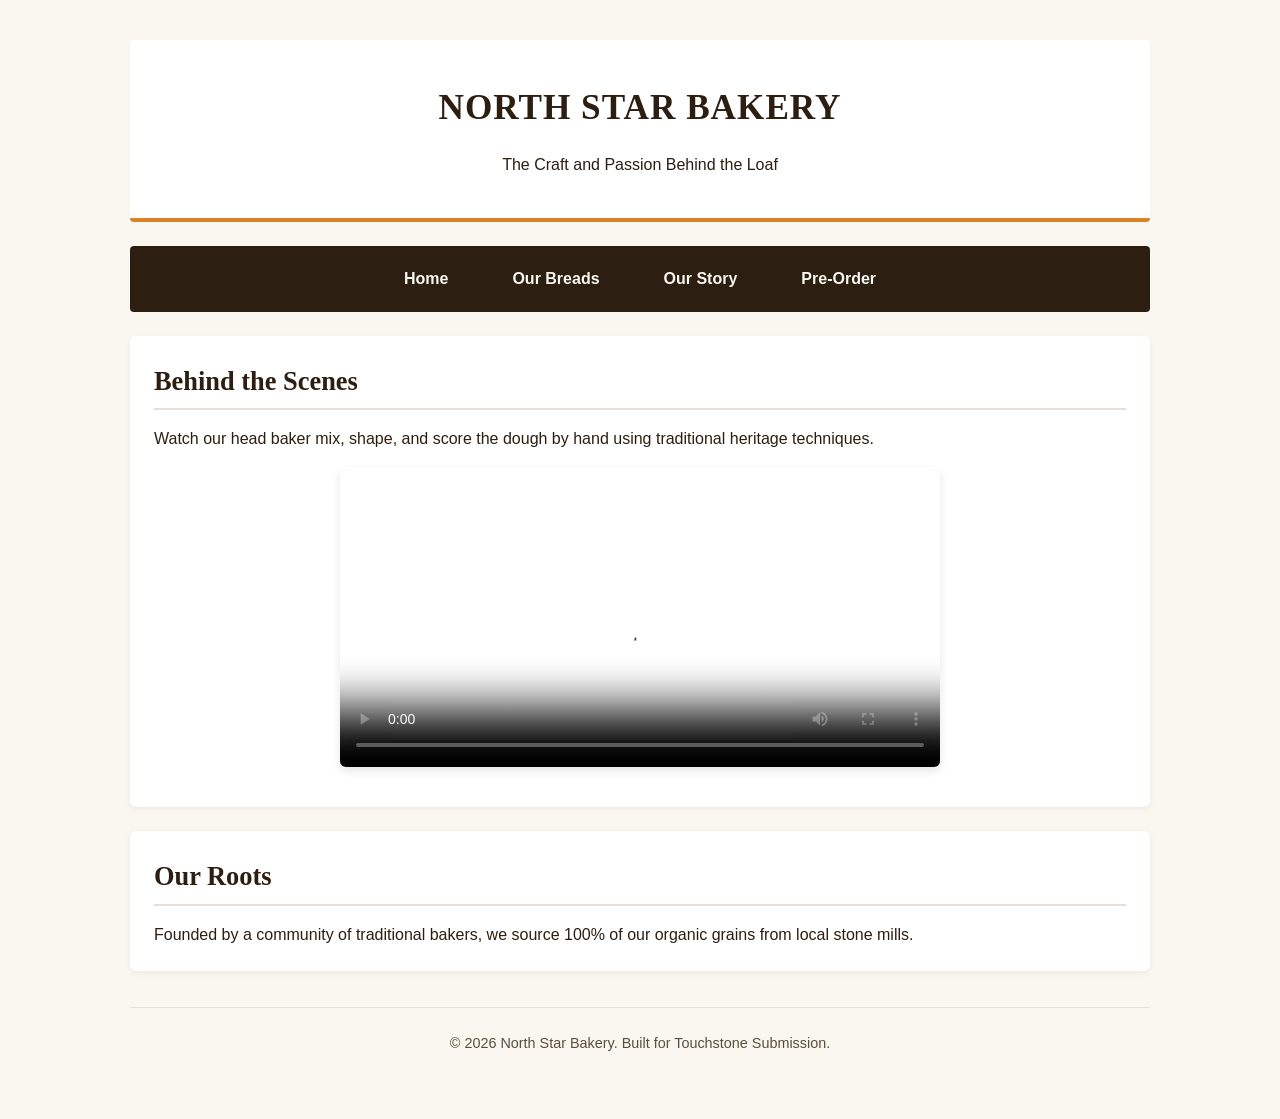
<file: about.html>
<!DOCTYPE html>
<html lang="en">
<head>
  <meta charset="UTF-8">
  <meta name="viewport" content="width=device-width, initial-scale=1.0">
  <title>Our Story | North Star Bakery</title>
  <link rel="stylesheet" href="styles.css">
</head>
<body>

  <header>
    <h1>North Star Bakery</h1>
    <p>The Craft and Passion Behind the Loaf</p>
  </header>

  <nav>
    <ul>
      <li><a href="index.html">Home</a></li>
      <li><a href="products.html">Our Breads</a></li>
      <li><a href="about.html">Our Story</a></li>
      <li><a href="contact.html">Pre-Order</a></li>
    </ul>
  </nav>

  <main>
    <section>
      <h2>Behind the Scenes</h2>
      <p>Watch our head baker mix, shape, and score the dough by hand using traditional heritage techniques.</p>
      
      <!-- Video Element with Fallback Text -->
      <video controls poster="https://unsplash.com">
        <source src="https://w3schools.com" type="video/mp4">
        <p class="media-fallback">Your browser does not support embedded HTML video playback. This video showcases our artisan bakers mixing flour and water, hand-shaping signature boules, and loading them into a stone-deck hearth oven.</p>
      </video>
    </section>

    <section>
      <h2>Our Roots</h2>
      <p>Founded by a community of traditional bakers, we source 100% of our organic grains from local stone mills.</p>
    </section>
  </main>

  <footer>
    <p>&copy; 2026 North Star Bakery. Built for Touchstone Submission.</p>
  </footer>

</body>
</html>
</file>
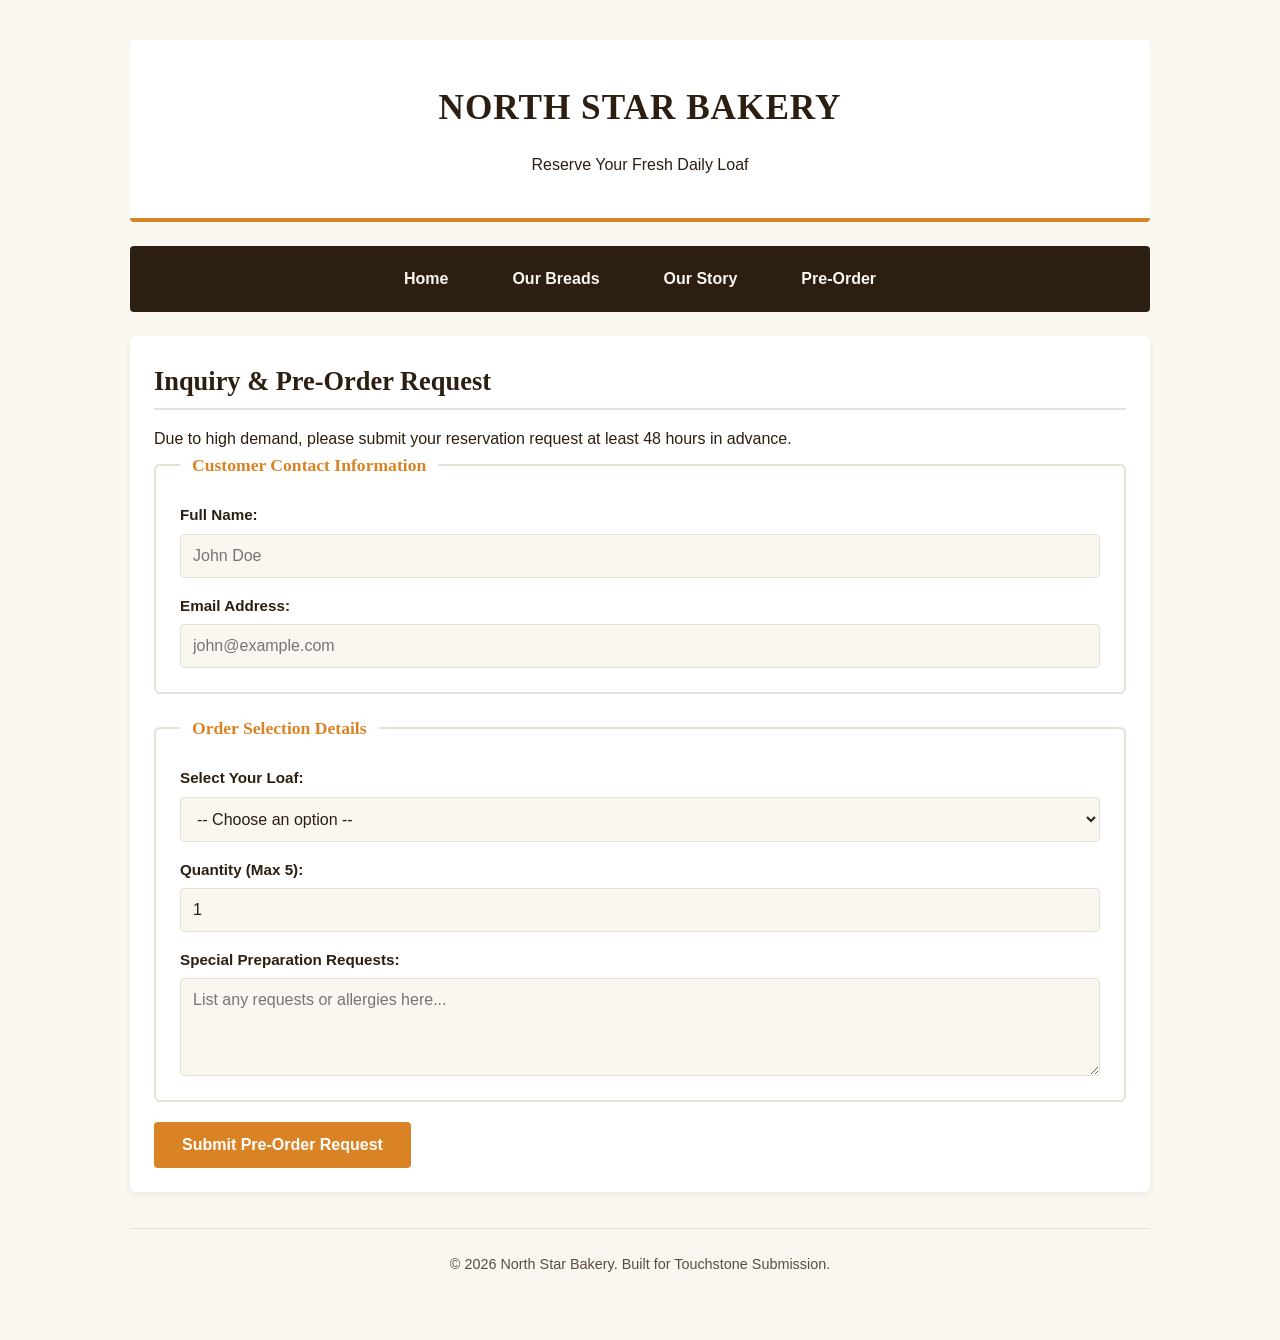
<file: contact.html>
<!DOCTYPE html>
<html lang="en">
<head>
  <meta charset="UTF-8">
  <meta name="viewport" content="width=device-width, initial-scale=1.0">
  <title>Pre-Order | North Star Bakery</title>
  <link rel="stylesheet" href="styles.css">
</head>
<body>

  <header>
    <h1>North Star Bakery</h1>
    <p>Reserve Your Fresh Daily Loaf</p>
  </header>

  <nav>
    <ul>
      <li><a href="index.html">Home</a></li>
      <li><a href="products.html">Our Breads</a></li>
      <li><a href="about.html">Our Story</a></li>
      <li><a href="contact.html">Pre-Order</a></li>
    </ul>
  </nav>

  <main>
    <section>
      <h2>Inquiry & Pre-Order Request</h2>
      <p>Due to high demand, please submit your reservation request at least 48 hours in advance.</p>

      <!-- Complete Form Element with Validation -->
      <form action="#" method="POST">
        <fieldset>
          <legend>Customer Contact Information</legend>
          
          <div class="form-group">
            <label for="username">Full Name:</label>
            <input type="text" id="username" name="username" required placeholder="John Doe">
          </div>

          <div class="form-group">
            <label for="useremail">Email Address:</label>
            <input type="email" id="useremail" name="useremail" required placeholder="john@example.com">
          </div>
        </fieldset>

        <fieldset>
          <legend>Order Selection Details</legend>

          <div class="form-group">
            <label for="product-select">Select Your Loaf:</label>
            <select id="product-select" name="product-select" required>
              <option value="">-- Choose an option --</option>
              <option value="classic">Classic Country Sourdough</option>
              <option value="rosemary">Dark Rosemary Garlic</option>
              <option value="einkorn">Ancient Einkorn Loaf</option>
            </select>
          </div>

          <div class="form-group">
            <label for="quantity">Quantity (Max 5):</label>
            <input type="number" id="quantity" name="quantity" min="1" max="5" required value="1">
          </div>

          <div class="form-group">
            <label for="notes">Special Preparation Requests:</label>
            <textarea id="notes" name="notes" rows="4" placeholder="List any requests or allergies here..."></textarea>
          </div>
        </fieldset>

        <button type="submit">Submit Pre-Order Request</button>
      </form>
    </section>
  </main>

  <footer>
    <p>&copy; 2026 North Star Bakery. Built for Touchstone Submission.</p>
  </footer>

</body>
</html>
</file>
<file: styles.css>
/* ==========================================================================
   1. GLOBAL SYSTEM & DESIGN VARIABLES (DESIGN SYSTEM)
   ========================================================================== */
:root {
  /* Color Palette (3 Core Colors for Artisanal Bakery Tone) */
  --bg-cream: #FAF6F0;       /* Warm Cream - Base Page Background */
  --text-espresso: #2C1E11;  /* Rich Espresso - High Contrast Body Text */
  --accent-honey: #D98324;   /* Golden Honey - Interactive Links & Buttons */
  --white: #FFFFFF;          /* Pure White - Section Structural Backgrounds */
  --gray-light: #E6E0D8;     /* Warm Gray - Consistent Borders & Lines */

  /* Typography Scale System (Max 2 Font Families) */
  --font-heading: 'Playfair Display', Georgia, serif;
  --font-body: 'Open Sans', Helvetica, Arial, sans-serif;
}

/* Base Layout Reset & Predictable Box Model Sizing */
* {
  box-sizing: border-box;
  margin: 0;
  padding: 0;
}

body {
  font-family: var(--font-body);
  background-color: var(--bg-cream);
  color: var(--text-espresso);
  line-height: 1.6;
  padding: 15px;
}

/* ==========================================================================
   2. REPEATED LAYOUT COMPONENTS (GLOBAL SHELL)
   ========================================================================== */
header {
  text-align: center;
  padding: 24px 12px;
  background-color: var(--white);
  border-bottom: 4px solid var(--accent-honey);
  margin-bottom: 24px;
  border-radius: 4px;
}

h1, h2, h3 {
  font-family: var(--font-heading);
  margin-bottom: 16px;
  color: var(--text-espresso);
  font-weight: 700;
}

h1 { 
  font-size: 2.2rem; 
  text-transform: uppercase; 
  letter-spacing: 1px; 
}

h2 { 
  font-size: 1.65rem; 
  border-bottom: 2px solid var(--gray-light); 
  padding-bottom: 6px; 
}

/* Global Navigation Menu System */
nav {
  background-color: var(--text-espresso);
  padding: 12px;
  border-radius: 4px;
  margin-bottom: 24px;
}

nav ul {
  list-style: none;
  display: flex;
  flex-direction: column; /* Mobile-First Stacked Layout */
  gap: 12px;
  align-items: center;
}

nav a {
  color: var(--bg-cream);
  text-decoration: none;
  font-weight: 600;
  padding: 12px 24px; /* Accessible Touch Targets (Minimum 44px height) */
  display: block;
  width: 100%;
  text-align: center;
  transition: background-color 0.2s ease;
}

nav a:hover, nav a:focus {
  background-color: var(--accent-honey);
  color: var(--white);
  border-radius: 4px;
  outline: none;
}

/* Main Content Wrapper */
main {
  display: flex;
  flex-direction: column;
  gap: 24px;
}

section {
  background-color: var(--white);
  padding: 24px;
  border-radius: 6px;
  box-shadow: 0 2px 6px rgba(44, 30, 17, 0.06);
}

/* Footer Element */
footer {
  text-align: center;
  padding: 24px;
  margin-top: 36px;
  font-size: 0.9rem;
  border-top: 1px solid var(--gray-light);
  color: #5c4d3c;
}

/* ==========================================================================
   3. MEDIA & INTERACTIVE CONTENT ASSETS
   ========================================================================== */
/* Figure Element with Caption (Signature Loaf Layout) */
figure {
  margin: 20px 0;
  text-align: center;
  background-color: var(--bg-cream);
  padding: 16px;
  border-radius: 6px;
  border: 1px solid var(--gray-light);
}

figure img {
  width: 100%;
  max-width: 450px;
  height: auto;
  border-radius: 4px;
}

figcaption {
  font-family: var(--font-heading);
  font-style: italic;
  margin-top: 12px;
  font-size: 0.95rem;
  color: #4a3b2c;
  line-height: 1.4;
}

/* Responsive Picture Element Container */
picture img {
  width: 100%;
  max-width: 650px;
  height: auto;
  display: block;
  margin: 16px auto;
  border-radius: 6px;
}

/* Video Component Layout & Accessibility Fallbacks */
video {
  width: 100%;
  max-width: 600px;
  height: auto;
  display: block;
  margin: 16px auto;
  border-radius: 6px;
  box-shadow: 0 4px 10px rgba(0, 0, 0, 0.1);
}

.media-fallback {
  background-color: var(--gray-light);
  padding: 16px;
  border-radius: 4px;
  font-style: italic;
  font-size: 0.9rem;
  text-align: center;
  color: var(--text-espresso);
  margin-top: 12px;
}

/* ==========================================================================
   4. INQUIRY AND PRE-ORDER FORM ARCHITECTURE
   ========================================================================== */
form {
  display: flex;
  flex-direction: column;
  gap: 20px;
}

fieldset {
  border: 2px solid var(--gray-light);
  padding: 24px;
  border-radius: 6px;
}

legend {
  font-family: var(--font-heading);
  font-weight: bold;
  font-size: 1.1rem;
  padding: 0 12px;
  color: var(--accent-honey);
}

.form-group {
  display: flex;
  flex-direction: column;
  gap: 6px;
  margin-bottom: 16px;
}

/* Ensure accessible tracking for standard fields */
.form-group:last-child {
  margin-bottom: 0;
}

label {
  font-weight: 600;
  font-size: 0.95rem;
}

input[type="text"],
input[type="email"],
input[type="number"],
select,
textarea {
  width: 100%;
  padding: 12px;
  border: 1px solid var(--gray-light);
  border-radius: 4px;
  font-family: var(--font-body);
  font-size: 1rem;
  color: var(--text-espresso);
  background-color: var(--bg-cream);
  transition: border-color 0.2s ease, box-shadow 0.2s ease;
}

/* High-Contrast Interactive Focus States */
input:focus, select:focus, textarea:focus {
  outline: none;
  border-color: var(--accent-honey);
  box-shadow: 0 0 0 3px rgba(217, 131, 36, 0.25);
  background-color: var(--white);
}

/* Form Action Trigger Button */
button[type="submit"] {
  background-color: var(--accent-honey);
  color: var(--white);
  border: none;
  padding: 14px 28px;
  font-size: 1rem;
  font-weight: 700;
  border-radius: 4px;
  cursor: pointer;
  align-self: flex-start;
  transition: background-color 0.2s ease;
}

button[type="submit"]:hover,
button[type="submit"]:focus {
  background-color: var(--text-espresso);
  outline: none;
}

/* ==========================================================================
   5. RESPONSIVE LAYOUT SYSTEMS (DESKTOP REFLOW BREAKPOINTS)
   ========================================================================== */
@media (min-width: 768px) {
  body {
    padding: 40px;
    max-width: 1100px;
    margin: 0 auto; /* Centers the desktop canvas shell container */
  }

  header {
    padding: 40px 20px;
  }

  /* Reflow Navigation Stack into a Horizontal Inline Bar */
  nav ul {
    flex-direction: row;
    justify-content: center;
    gap: 32px;
  }

  nav a {
    width: auto;
    padding: 8px 16px;
  }

  /* Multi-column grid container for side-by-side elements on desktop screens */
  .grid-container {
    display: flex;
    flex-direction: row;
    gap: 24px;
  }

  .grid-column {
    flex: 1;
  }
}
</file>
